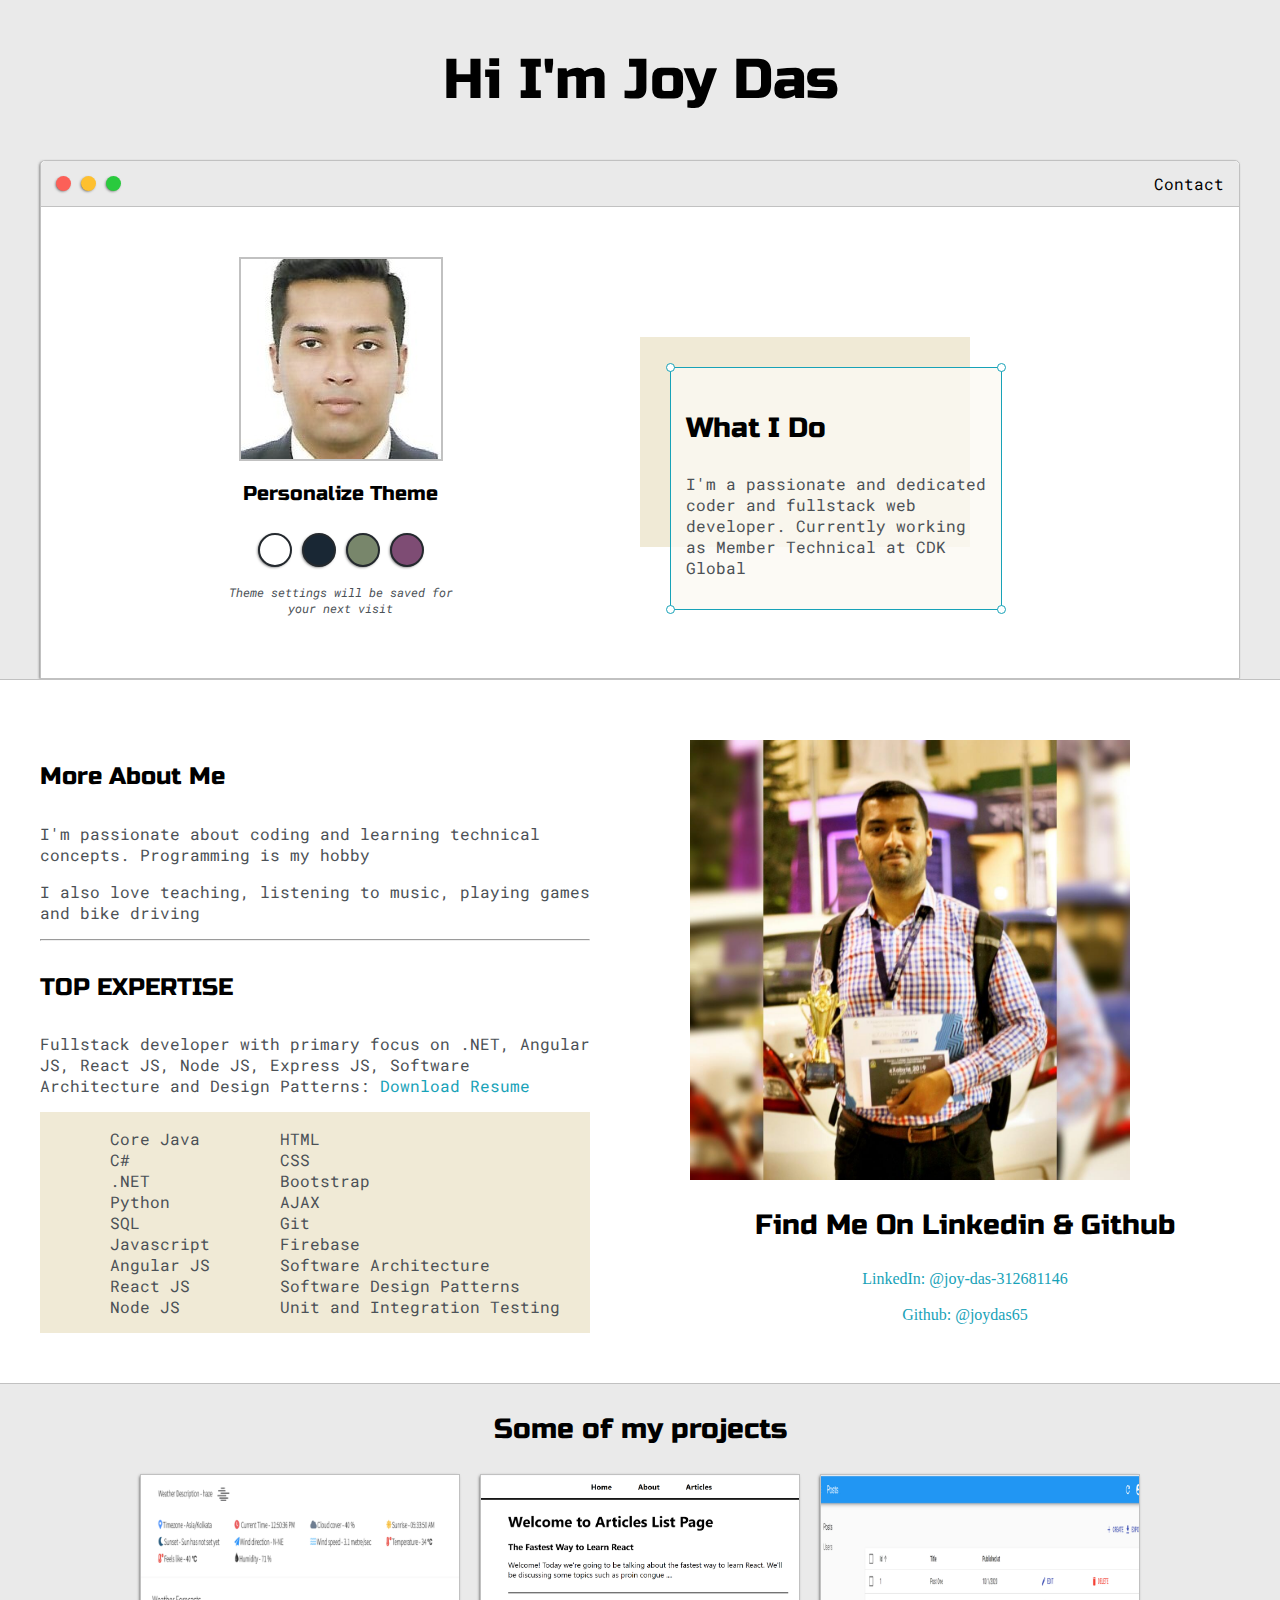
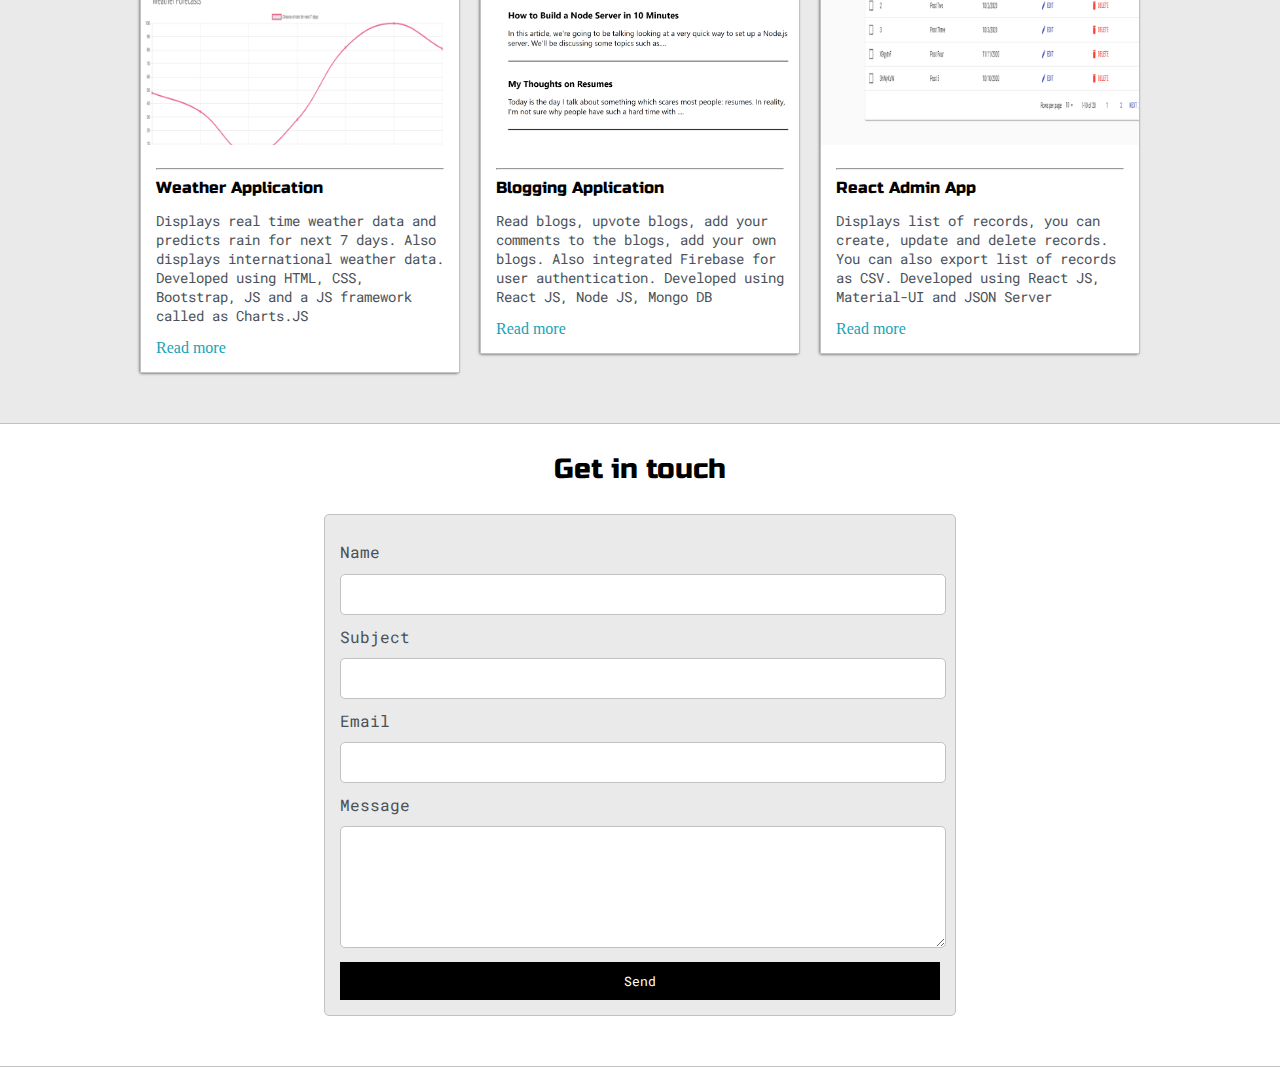
<file: index.html>
<!DOCTYPE html>
<html lang="en">
<head>
    <meta charset="UTF-8">
    <meta name="viewport" content="width=device-width, initial-scale=1.0">
    <title>My Website</title>
    <link href="https://fonts.googleapis.com/css2?family=Russo+One&display=swap" rel="stylesheet">
    <link href="https://fonts.googleapis.com/css2?family=Roboto+Mono:wght@500&family=Russo+One&display=swap" rel="stylesheet">
    <link rel="stylesheet" href="default.css">
    <link id="theme-style" rel="stylesheet" href="">
</head>
<body>
    <section class="s1">
        <div class="main-container">
            <div class="greeting-wrapper">
                <h1>Hi I'm Joy Das</h1>
            </div>

            <div class="intro-wrapper">
                <div class="nav-wrapper">
                    <div class="dots-wrapper">
                        <div id="dot-1" class="browser-dot"></div>
                        <div id="dot-2" class="browser-dot"></div>
                        <div id="dot-3" class="browser-dot"></div>
                    </div>
                    <ul id="navigation">
                        <li>
                            <a href="#">Contact</a>
                        </li>
                    </ul>
                </div>
                <div class="left-column">
                    <img id="profile_pic" src="images/joy.jpeg" alt="Profile Picture">
                    <h5 style="text-align: center; line-height: 0;">Personalize Theme</h5>

                    <div id="theme-options-wrapper">
                        <div data-mode="light" id="light-mode" class="theme-dot"></div>
                        <div data-mode="blue" id="blue-mode" class="theme-dot"></div>
                        <div data-mode="green" id="green-mode" class="theme-dot"></div>
                        <div data-mode="purple" id="purple-mode" class="theme-dot"></div>
                    </div>

                    <p id="settings-note">Theme settings will be saved for <br>your next visit</p>
                </div>
                <div class="right-column">
                    <div id="preview-shadow">
                        <div id="preview">
                            <div id="corner-tl" class="corner"></div>
                            <div id="corner-tr" class="corner"></div>
                            <h3>What I Do</h3>
                            <p>I'm a passionate and dedicated coder and fullstack web developer. Currently working as Member Technical at CDK Global</p>
                            <div id="corner-br" class="corner"></div>
                            <div id="corner-bl" class="corner"></div>
                        </div>
                    </div>
                </div>
            </div>
        </div>
    </section>

    <section class="s2">
        <div class="main-container">
            <div class="about-wrapper">
                <div class="about-me">
                    <h4>More About Me</h4>

                    <p>I'm passionate about coding and learning technical concepts. Programming is my hobby</p>

                    <p>I also love teaching, listening to music, playing games and bike driving</p>

                    <hr>

                    <h4>TOP EXPERTISE</h4>

                    <p>
                        Fullstack developer with primary focus on .NET, Angular JS, React JS, Node JS, Express JS, Software Architecture and Design Patterns:
                        <a href="Joy_Resume.pdf" target="_blank">Download Resume</a>
                    </p>

                    <div id="skills">
                        <ul>
                            <li>Core Java</li>
                            <li>C#</li>
                            <li>.NET</li>
                            <li>Python</li>
                            <li>SQL</li>
                            <li>Javascript</li>
                            <li>Angular JS</li>
                            <li>React JS</li>
                            <li>Node JS</li>
                        </ul>
                        <ul>
                            <li>HTML</li>
                            <li>CSS</li>
                            <li>Bootstrap</li>
                            <li>AJAX</li>
                            <li>Git</li>
                            <li>Firebase</li>
                            <li>Software Architecture</li>
                            <li>Software Design Patterns</li>
                            <li>Unit and Integration Testing</li>
                        </ul>
                    </div>
                </div>
                <div class="social-links">
                    <img id="social_img" src="images/joy.jpg" alt="">
                    <h3>Find Me On Linkedin & Github</h3>

                    <a href="https://www.linkedin.com/in/joy-das-312681146/" target="_blank">LinkedIn: @joy-das-312681146</a>
                    <br>
                    <a href="https://github.com/joydas65" target="_blank">Github: @joydas65</a>
                </div>
            </div>
        </div>
    </section>

    <section class="s1">
        <div class="main-container">
            <h3 style="text-align: center;">Some of my projects</h3>
            <div class="post-wrapper">
                <div>
                    <div class="post">
                        <img class="thumbnail" src="images/weather_app.png" alt="">
                        <div class="post-preview">
                            <hr>
                            <h6 class="post-title">Weather Application</h6>
                            <p class="post-intro">Displays real time weather data and predicts rain for next 7 days. Also displays international weather data. Developed using HTML, CSS, Bootstrap, JS and a JS framework called as Charts.JS</p>
                            <a href="post.html">Read more</a>
                        </div>
                    </div>
                </div>
                <div>
                    <div class="post">
                        <img class="thumbnail" src="images/blog_app.PNG" alt="">
                        <div class="post-preview">
                            <hr>
                            <h6 class="post-title">Blogging Application</h6>
                            <p class="post-intro">Read blogs, upvote blogs, add your comments to the blogs, add your own blogs. Also integrated Firebase for user authentication. Developed using React JS, Node JS, Mongo DB</p>
                            <a href="#">Read more</a>
                        </div>
                    </div>
                </div>
                <div>
                    <div class="post">
                        <img class="thumbnail" src="images/React_Material_UI_Admin_App.jpg" alt="">
                        <div class="post-preview">
                            <hr>
                            <h6 class="post-title">React Admin App</h6>
                            <p class="post-intro">Displays list of records, you can create, update and delete records. You can also export list of records as CSV. Developed using React JS, Material-UI and JSON Server</p>
                            <a href="#">Read more</a>
                        </div>
                    </div>
                </div>
            </div>
        </div>
    </section>

    <section class="s2">
        <div class="main-container">
            <h3 style="text-align: center;">Get in touch</h3>

            <form id="contact-form">
                <label>Name</label>
                <input type="text" class="input-field" name="name">

                <label>Subject</label>
                <input type="text" class="input-field" name="subject">

                <label>Email</label>
                <input type="email" class="input-field" name="email">

                <label>Message</label>
                <textarea class="input-field" name="message"></textarea>
                <input type="submit" value="Send" id="submit-btn">
            </form>
        </div>
    </section>
    <script type="text/javascript" src="script.js"></script>
</body>
</html>
</file>
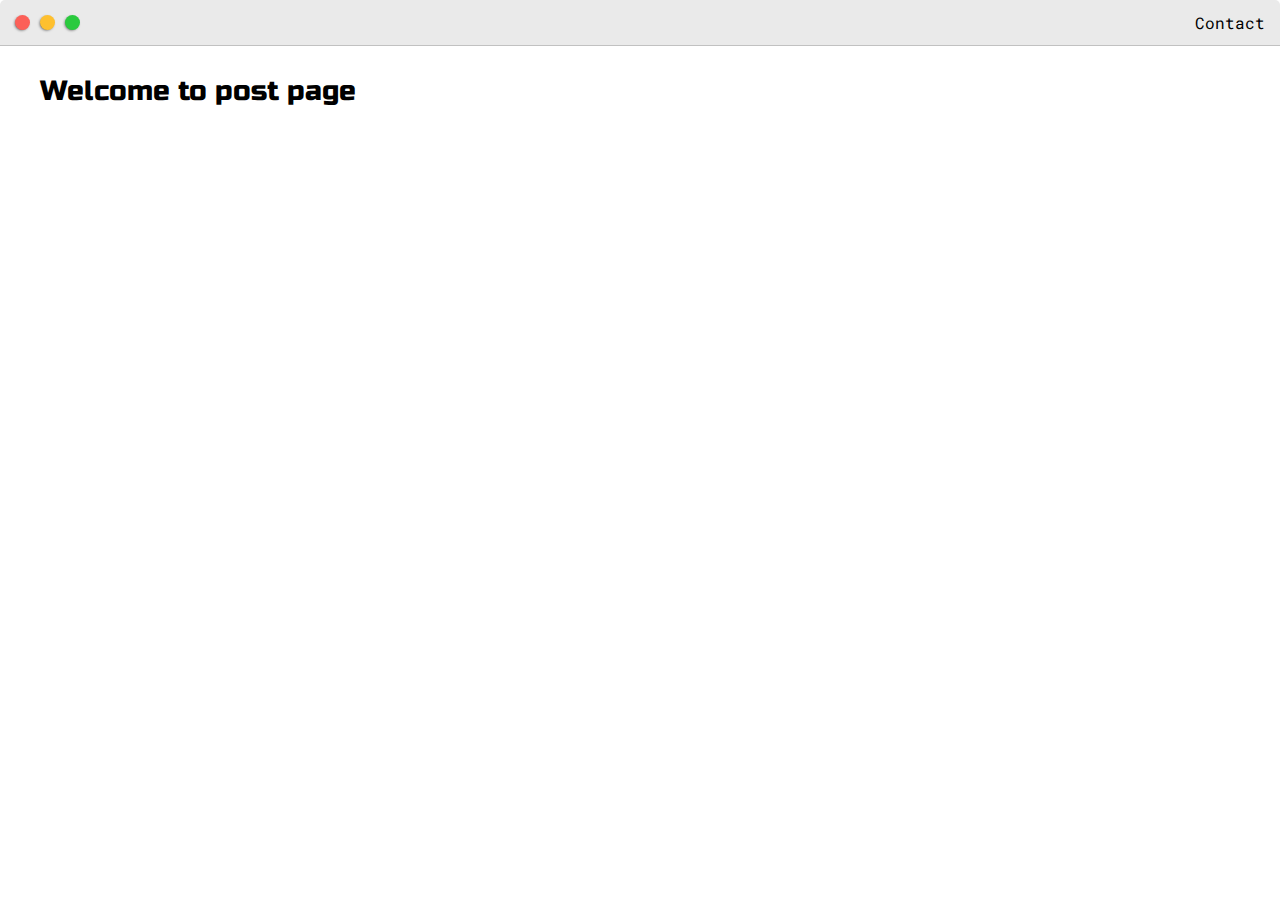
<file: post.html>
<!DOCTYPE html>
<html lang="en">
<head>
    <meta charset="UTF-8">
    <meta name="viewport" content="width=device-width, initial-scale=1.0">
    <title>Post Name</title>
    <link href="https://fonts.googleapis.com/css2?family=Russo+One&display=swap" rel="stylesheet">
    <link href="https://fonts.googleapis.com/css2?family=Roboto+Mono:wght@500&family=Russo+One&display=swap" rel="stylesheet">
    <link rel="stylesheet" href="default.css">
</head>
<body>
    <div class="nav-wrapper">
        <div class="dots-wrapper">
            <div id="dot-1" class="browser-dot"></div>
            <div id="dot-2" class="browser-dot"></div>
            <div id="dot-3" class="browser-dot"></div>
        </div>
        <ul id="navigation">
            <li>
                <a href="#">Contact</a>
            </li>
        </ul>
    </div>
    <div class="main-container"><h3>Welcome to post page</h3></div>
</body>
</html>
</file>
<file: default.css>
:root{
    --mainColor:#eaeaea;
    --secondaryColor:#fff;
    --borderColor:#c1c1c1;
    --mainText:black;
    --secondaryText:#4b5156;
    --themeDotBorder:#24292e;
    --previewBg:rgba(251, 249, 243, 0.8);
    --previewShadow:#f0ead6;
    --buttonColor:black;
}

html, body{
    padding: 0;
    margin: 0;
}

body *{
    transition: 0.3s;
}

h1, h2, h3, h4, h5, h6, strong{
    color: var(--mainText);
    font-family: 'Russo One', sans-serif;
    font-weight: 500;
}

p, li, span, label, input, textarea{
    color: var(--secondaryText);
    font-family: 'Roboto Mono', monospace;
}

a{
    text-decoration: none;
    color: #17a2b8;
}

ul{
    list-style: none;
}

h1{
    font-size: 56px;
}

h2{
    font-size: 36px;
}

h3{
    font-size: 28px;
}

h4{
    font-size: 24px;
}

h5{
    font-size: 20px;
}

h6{
    font-size: 16px;
}

.s1{
    background-color: var(--mainColor);
    border-bottom: 1px solid var(--borderColor);
    overflow: auto;
}

.s2{
    background-color: var(--secondaryColor);
    border-bottom: 1px solid var(--borderColor);
    overflow: auto;
}

.main-container{
    width: 1200px;
    margin: 0 auto;
}

.greeting-wrapper{
    display: grid;
    text-align: center;
    align-content: center;
    min-height: 10em;
}

.intro-wrapper{
    background-color: var(--secondaryColor);
    border: 1px solid var(--borderColor);
    border-radius: 5px 5px 0 0;
    -webkit-box-shadow: -1px 1px 3px -1px rgba(0,0,0,0.75);
    -moz-box-shadow: -1px 1px 3px -1px rgba(0,0,0,0.75);
    box-shadow: -1px 1px 3px -1px rgba(0,0,0,0.75);

    display: grid;
    grid-template-columns: 1fr 1fr;
    grid-template-areas: 
        'nav-wrapper nav-wrapper'
        'left-column right-column'
    ;
}

.nav-wrapper{
    border-radius: 5px 5px 0 0;
    grid-area: nav-wrapper;
    border-bottom: 1px solid var(--borderColor);
    display: flex;
    justify-content: space-between;
    align-items: center;
    background-color: var(--mainColor);
}

#navigation a{
    color: var(--mainText);
}

#navigation{
    margin: 0;
    padding: 10px;
}

#navigation li{
    display: inline-block;
    margin-right: 5px;
    margin-left: 5px;
}

.dots-wrapper{
    display: flex;
    padding: 10px;
}

#dot-1{
    background-color: #fc6058;
}

#dot-2{
    background-color: #fec02f;
}

#dot-3{
    background-color: #2aca3e;
}

.browser-dot{
    background-color: black;
    height: 15px;
    width: 15px;
    border-radius: 50%;
    margin: 5px;

    -webkit-box-shadow: -1px 1px 3px -1px rgba(0,0,0,0.75);
    -moz-box-shadow: -1px 1px 3px -1px rgba(0,0,0,0.75);
    box-shadow: -1px 1px 3px -1px rgba(0,0,0,0.75);
}

.left-column{
    grid-area: left-column;
    padding-top: 50px;
    padding-bottom: 50px;
}

#profile_pic{
    display: block;
    margin: 0 auto;
    height: 200px;
    width: 200px;
    object-fit: cover;
    border: 2px solid var(--borderColor);
}

#theme-options-wrapper{
    display: flex;
    justify-content: center;
}

.theme-dot{
    height: 30px;
    width: 30px;
    background-color: black;
    border-radius: 50%;

    margin: 5px;
    border: 2px solid var(--themeDotBorder);

    -webkit-box-shadow: -1px 1px 3px -1px rgba(0,0,0,0.75);
    -moz-box-shadow: -1px 1px 3px -1px rgba(0,0,0,0.75);
    box-shadow: -1px 1px 3px -1px rgba(0,0,0,0.75);

    cursor: pointer;
}

.theme-dot:hover{
    border-width: 5px;
}

#light-mode{
    background-color: #fff;
}

#blue-mode{
    background-color: #192734;
}

#green-mode{
    background-color: #78866b;
}

#purple-mode{
    background-color: #7e4c74;
}

#settings-note{
    font-size: 12px;
    font-style: italic;
    text-align: center;
}

.right-column{
    grid-area: right-column;
    display: grid;
    align-content: center;

    padding-top: 50px;
    padding-bottom: 50px;
}

#preview-shadow{
    background-color: var(--previewShadow);
    width: 300px;
    height: 180px;
    padding-left: 30px;
    padding-top: 30px;
}

#preview{
    width: 300px;
    border: 1.5px solid #17a2b8;
    background-color: var(--previewBg);
    padding: 15px;
    position: relative;
}

.corner{
    width: 7px;
    height: 7px;
    border-radius: 50%;
    border: 1.5px solid #17a2b8;
    background-color: #fff;
    position: absolute;
}

#corner-tl{
    top: -5px;
    left: -5px;
}

#corner-tr{
    top: -5px;
    right: -5px;
}

#corner-br{
    bottom: -5px;
    right: -5px;
}

#corner-bl{
    bottom: -5px;
    left: -5px;
}

.about-wrapper{
    display: grid;
    grid-template-columns: repeat(auto-fit, minmax(320px, 1fr));
    padding-bottom: 50px;
    padding-top: 50px;
    gap: 100px;
}

#skills{
    display: flex;
    justify-content: space-evenly;
    background-color: var(--previewShadow);
}

.social-links{
    display: grid;
    align-content: center;
    text-align: center;
}

#social_img{
    width: 80%;
}

.post-wrapper{
    display: grid;
    grid-template-columns: repeat(auto-fit, 320px);
    gap: 20px;
    justify-content: center;
    padding-bottom: 50px;
}

.post{
    border: 1px solid var(--borderColor);
    -webkit-box-shadow: -1px 1px 3px -1px rgba(0,0,0,0.75);
    -moz-box-shadow: -1px 1px 3px -1px rgba(0,0,0,0.75);
    box-shadow: -1px 1px 3px -1px rgba(0,0,0,0.75);
}

.thumbnail{
    display: block;
    width: 100%;
    height: 270px;
    object-fit: cover;
}

.post-preview{
    background-color: #fff;
    padding: 15px;
}

.post-title{
    color: black;
    margin: 0;
}

.post-intro{
    color: #4b5156;
    font-size: 14px;
}

#contact-form{
    display: block;
    max-width: 600px;
    margin: 0 auto;
    border: 1px solid var(--borderColor);
    padding: 15px;
    border-radius: 5px;
    background-color: var(--mainColor);
    margin-bottom: 50px;
}

#contact-form label{
    line-height: 2.7em;
}

#contact-form textarea{
    min-height: 100px;
    font-size: 14px;
}

.input-field{
    width: 100%;
    padding-top: 10px;
    padding-bottom: 10px;
    background-color: var(--secondaryColor);
    border-radius: 5px;
    border: 1px solid var(--borderColor);
    font-size: 14px;
}

#submit-btn{
    margin-top: 10px;
    width: 100%;
    padding-top: 10px;
    padding-bottom: 10px;
    color: #fff;
    background-color: var(--buttonColor);
    border: none;
}

@media screen and (max-width: 1200px){
    .main-container{
        width: 95%;
    }
}

@media screen and (max-width: 800px){
    .intro-wrapper{

        grid-template-columns: 1fr;
        grid-template-areas: 
            'nav-wrapper'
            'left-column'
            'right-column'
        ;
    }

    .right-column{
        justify-content: center;
    }
}
</file>
